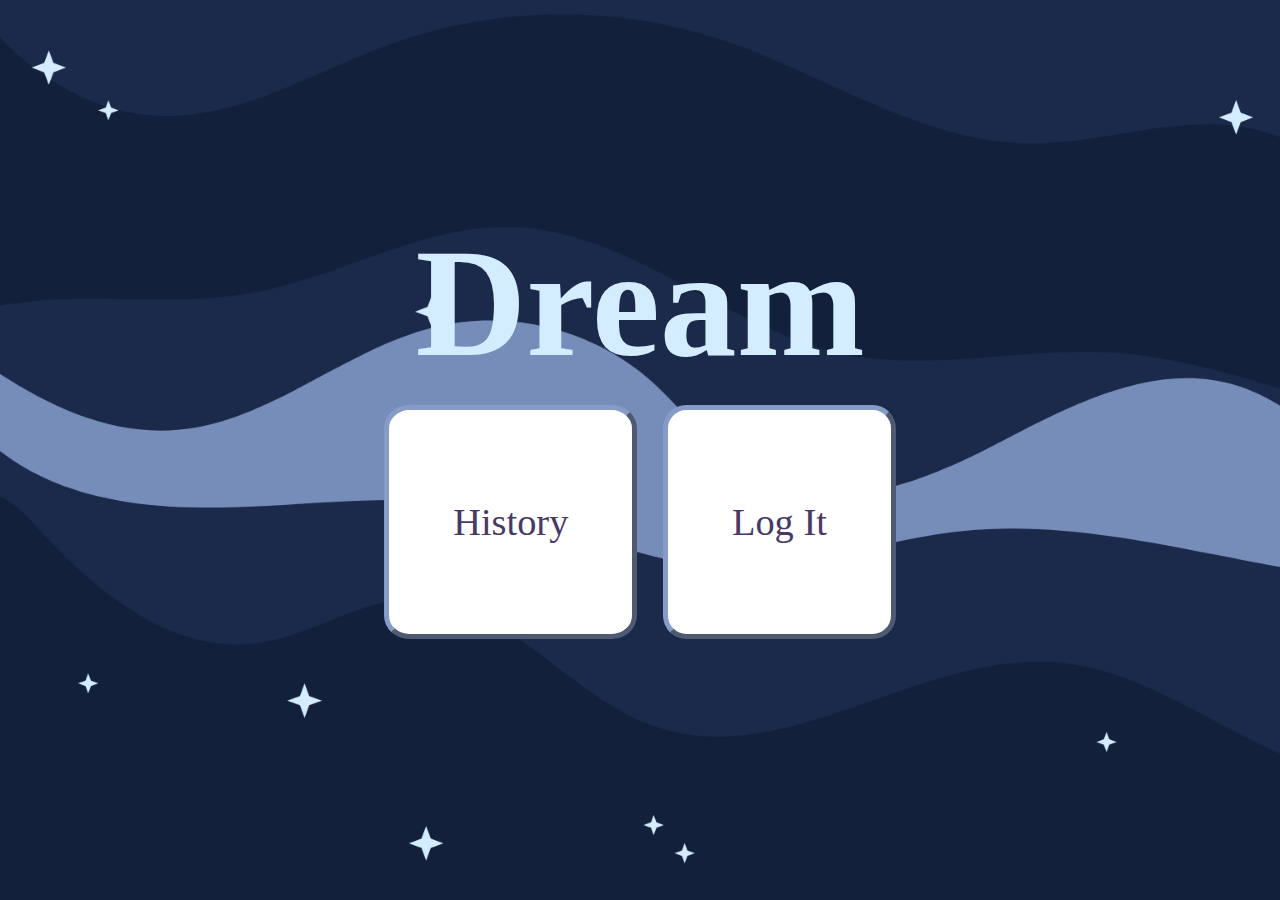
<file: index.html>
<!-- 
 Data Storage & Logic by: Steven Marsack - Cousino High School 26' - IDS3 11A 
 Formatting & Aesthetics by: Ruben Romano - Warren Mott High School 26' - IDS3 11A
 -->



<html> 
    <head>
      <!--We link this html document to its css file-->
        <link rel="stylesheet" href="style.css">
    </head>
    <body>
      <!--Creating the title and header for the main page-->
    <title>Dream</title>
    <h1 class="header">Dream</h1>
    <p>
        <!--Creating the buttons to take you to other pages of the website-->
        <!--Also giving the buttons classes to be edited in the css for their appearance-->
        <div class="button-container">
          <div class="history-button">
            <a href="history.html">
              <button id="btn1">History</button>
            </a>
          </div>
          <div class="log-button">
            <a href="log.html">
              <button id="btn2">Log It</button>
            </a>
          </div>
          </div>
    </p>
    </body>
</html>
</file>
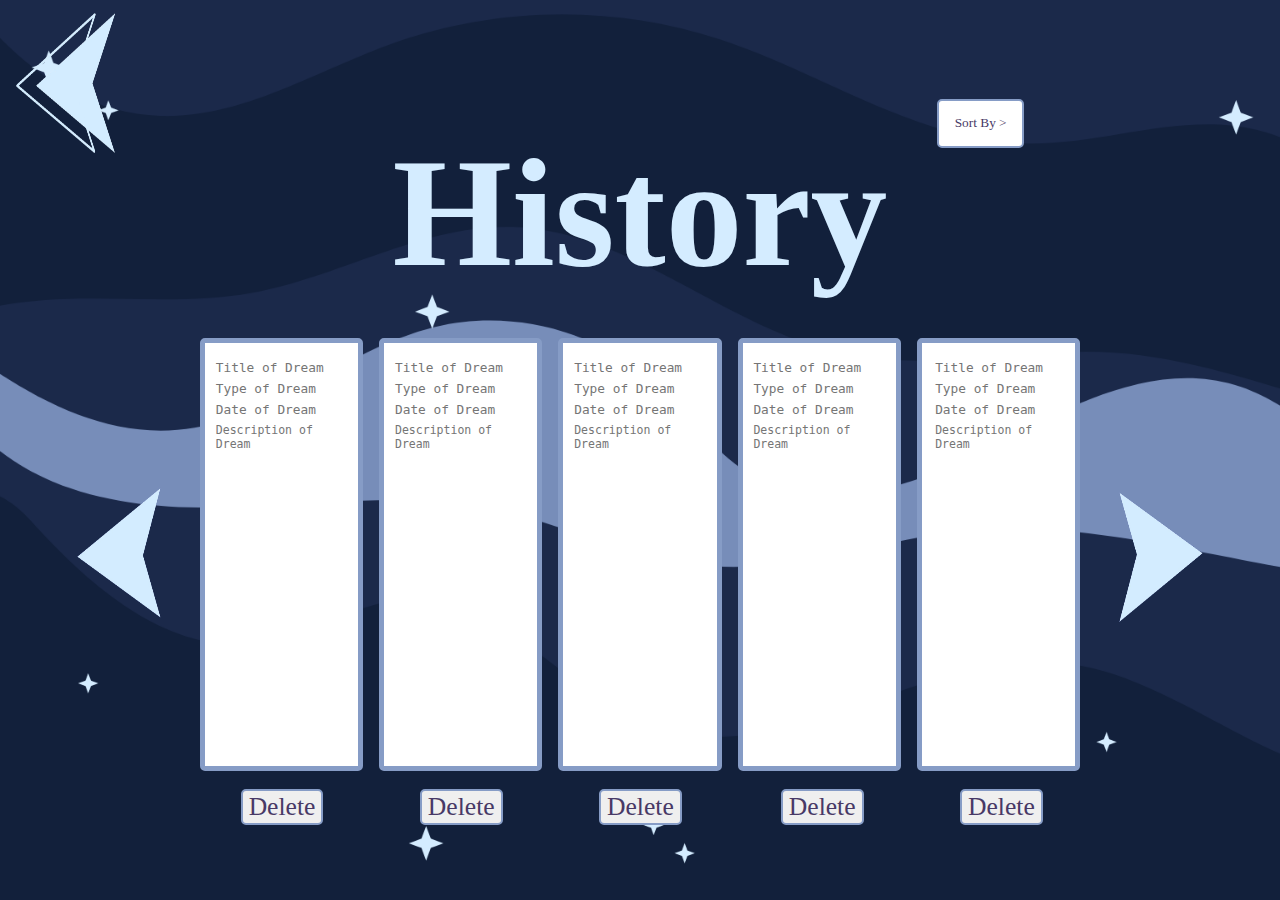
<file: history.html>
<html> 
    <head>
		<!--Linking the history html page to its css file-->
        <link rel="stylesheet" href="stylehistory.css">
    </head>
    <body>
		<!--Creating the header that says History and putting it into a class-->
	<div class="history-header">
		<h1>History</h1>
	</div>
		<!--Creating a back button that takes you back to the main page-->
        <div class="exitcontainer">
           <a href="index.html">
            <button id="historyexitBtn" class="exit">
					<img src="backarrow.png" alt="backarrowpng" />
			</button>
			</a>
		</div>
		<!--Creating a class to contain to the main content that will displayed for the history page-->
		<div class="content-container">
		<!--Creating a button that moves through your entries when you click on it-->
		<div class="left-button-container">
			<button id="increaseIndexBtn">
				<img src="directionarrow.png" alt="directionarrowpng" />
			</button>
		</div>

		<!--Creating the squares that will be the background of history entries-->
		<div class="historysquarecontainer">
			<div class="historysquare1 historysquare"></div>
			<div class="historysquare2 historysquare"></div>
			<div class="historysquare3 historysquare"></div>
			<div class="historysquare4 historysquare"></div>
			<div class="historysquare5 historysquare"></div>
		</div>
		<!--Putting the outputs that will appear on the first entry-->
		<!--Each of the outputs/textareas are given ids, colums, rows, classes, and placeholder text-->
		<div class="squaretitleOutput0">
			<textarea readonly rows="1" cols="10" id="titleOutput0" class="titleAreas" placeholder="Title of Dream"></textarea>
			<br>
			<textarea readonly rows="1" cols="10" id="typeOutput0" class="typeAreas" placeholder="Type of Dream"></textarea>
			<br>
			<textarea readonly rows="1" cols="10" id="dateOutput0" class="dateAreas" placeholder="Date of Dream"></textarea>
			<br>
			<textarea readonly rows="10" cols="10" id="descriptionOutput0" class="descriptionAreas" placeholder="Description of Dream" ></textarea>
		</div>
		<!--Putting the outputs that will appear on the second entry-->
		<!--Each of the outputs/textareas are given ids, colums, rows, classes, and placeholder text-->
		<div class="squaretitleOutput1">
			<textarea readonly rows="1" cols="10" id="titleOutput1" class="titleAreas" placeholder="Title of Dream"></textarea>
			<br>
			<textarea readonly rows="1" cols="10" id="typeOutput1" class="typeAreas" placeholder="Type of Dream"></textarea>
			<br>
			<textarea readonly rows="1" cols="10" id="dateOutput1" class="dateAreas" placeholder="Date of Dream"></textarea>
			<br>
			<textarea readonly rows="10" cols="10" id="descriptionOutput1" class="descriptionAreas" placeholder="Description of Dream" ></textarea>
		</div>
		<!--Putting the outputs that will appear on the third entry-->
		<!--Each of the outputs/textareas are given ids, colums, rows, classes, and placeholder text-->
		<div class="squaretitleOutput2">
			<textarea readonly rows="1" cols="10" id="titleOutput2" class="titleAreas" placeholder="Title of Dream"></textarea>
			<br>
			<textarea readonly rows="1" cols="10" id="typeOutput2" class="typeAreas" placeholder="Type of Dream"></textarea>
			<br>
			<textarea readonly rows="1" cols="10" id="dateOutput2" class="dateAreas" placeholder="Date of Dream"></textarea>
			<br>
			<textarea readonly rows="10" cols="10" id="descriptionOutput2" class="descriptionAreas" placeholder="Description of Dream" ></textarea>
		</div>
		<!--Putting the outputs that will appear on the fourth entry-->
		<!--Each of the outputs/textareas are given ids, colums, rows, classes, and placeholder text-->
		<div class="squaretitleOutput3">
			<textarea readonly rows="1" cols="10" id="titleOutput3" class="titleAreas" placeholder="Title of Dream"></textarea>
			<br>
			<textarea readonly rows="1" cols="10" id="typeOutput3" class="typeAreas" placeholder="Type of Dream"></textarea>
			<br>
			<textarea readonly rows="1" cols="10" id="dateOutput3" class="dateAreas" placeholder="Date of Dream"></textarea>
			<br>
			<textarea readonly rows="10" cols="10" id="descriptionOutput3" class="descriptionAreas" placeholder="Description of Dream" ></textarea>
		</div>
		<!--Putting the outputs that will appear on the fifth entry-->
		<!--Each of the outputs/textareas are given ids, colums, rows, classes, and placeholder text-->
		<div class="squaretitleOutput4">
			<textarea readonly rows="1" cols="10" id="titleOutput4" class="titleAreas" placeholder="Title of Dream"></textarea>
			<br>
			<textarea readonly rows="1" cols="10" id="typeOutput4" class="typeAreas" placeholder="Type of Dream"></textarea>
			<br>
			<textarea readonly rows="1" cols="10" id="dateOutput4" class="dateAreas" placeholder="Date of Dream"></textarea>
			<br>
			<textarea readonly rows="10" cols="10" id="descriptionOutput4" class="descriptionAreas" placeholder="Description of Dream" ></textarea>
		</div>
		<!--Creating another button that will scroll through the history entries-->
		<div class="right-button-container">
			<button id="decreaseIndexBtn">
				<img src="directionarrow.png" alt="directionarrowpng" />
			</button>   
		</div>     
		</div>
		<!--Creating the dropdown that will used to sort how the history entries appear-->
		<div class="dropdown">
			<button class="dropbtn">Sort By ></button>
				<div class="dropdown-content">
					<input type="radio" id="dropdown0" class="radiocontainer" name="sortingby" value="newest">
					<label for="dropdown0" class="radiolabelcontainer">Newest</label><br>
					<input type="radio" id="dropdown1" class="radiocontainer" name="sortingby" value="oldest">
					<label for="dropdown1" class="radiolabelcontainer">Oldest</label><br>
					<input type="radio" id="dropdown2" class="radiocontainer" name="sortingby" value="favorite">
					<label for="dropdown2" class="radiolabelcontainer">Favorite</label>
				</div>
		</div>
		<!--Creating the buttons that will be used to delete history entries-->
		<!--The buttons were given ids, classes, and text-->
		<div class="delete-button-containers">
			<button id="deleteBtn0" class="deleteBtn0class">Delete</button>
			<button id="deleteBtn1" class="deleteBtn1class">Delete</button>
			<button id="deleteBtn2" class="deleteBtn2class">Delete</button>
			<button id="deleteBtn3" class="deleteBtn3class">Delete</button>
			<button id="deleteBtn4" class="deleteBtn4class">Delete</button>
        </div>
	<!--Linking the history page to some javascript files-->
    <script src="functions.js"></script>
	<script src="history.js"></script>
    </body>
</html>
</file>
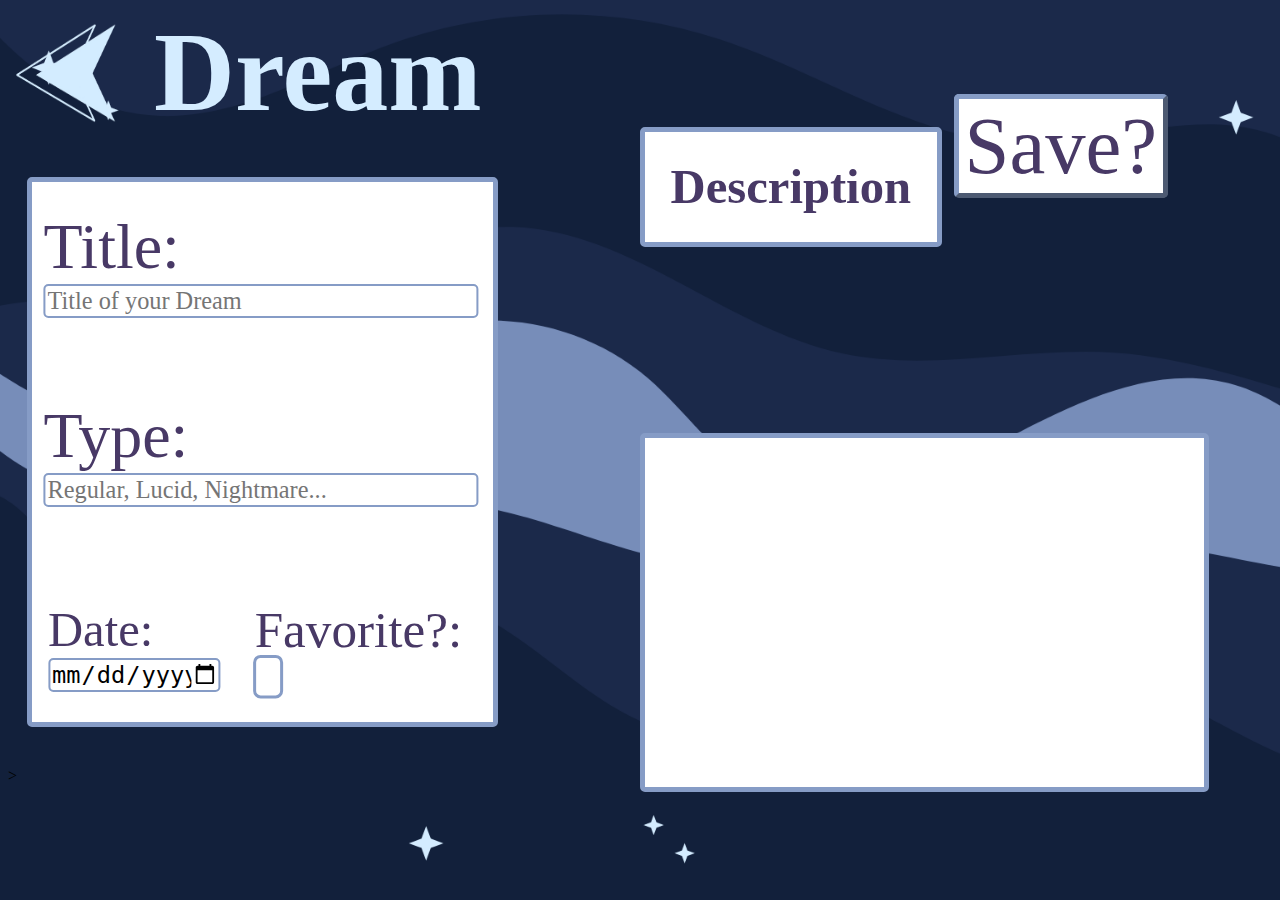
<file: log.html>
<html> 
    <head>
	<!--Allows us to use special characters that aren't allowed by default-->
	<meta charset="UTF-8">
	<!--Linking the log html page to its respective css document-->
	<link rel="stylesheet" href="stylelog.css">
    </head>
    <body>
		<!--Creating a class that contains the title and exit button-->
        <div class="title-exit-container">
			<!--Creating a button that takes you back to the main page when clicked-->
            <a href="index.html">
                <button id="exitBtn" class="exitbuttoncontainer">
					<img src="backarrow.png" alt="backarrowpng" />
				</button>
            </a>
			<!--Creating a header that says Dream-->
				<h1>Dream</h1>
        </div>
		<!--Creating a class for the title's label and input-->
		<div class="input-overlay-title">
			<form>
				<!--Creating the title's label and giving it a class and text-->
				<label for="titleInput" class="input-label">Title:</label>
					<br>
				<!--Creating the title's input, giving it a id, class, name, and placerholder text-->
				<input type="text" id="titleInput" class="text-input" name="titleInput" placeholder="Title of your Dream">
			</form>
		</div>
		<!--Creating a class for the type's label and input-->
		<div class="input-overlay-type">
			<form>
				<!--Creating the type's label and giving it a class and text-->
                <label for="typeInput" class="input-label">Type:</label>
					<br>
				<!--Creating the type's input, giving it a id, class, name, and placerholder text-->
                <input type="text" id="typeInput" class="text-input" name="typeInput" placeholder="Regular, Lucid, Nightmare...">
			</form>
		</div>
		<!--Creating a class for the date's label and input-->
		<div class="input-overlay-date">
			<form>
				<!--Creating the date's label and giving it a class and text-->
                <label for="dateInput" class="date-label">Date:</label>
				<br>
				<!--Creating the date's input, giving it a id, class, and name-->
                <input type="date" id="dateInput" class="custom-date" name="dateInput">
			</form>
		</div>
		<!--Creating a class for the favorite's label and input-->
		<div class="input-overlay-favorite">
			<form>
				<!--Creating the favorite's label and giving it a class and text-->
                <label for="favoriteInput" class="favorite-label">Favorite?:</label>
				<br>
				<!--Creating the favorite's input, giving it a id, class, and name-->
                <input type="checkbox" id="favoriteInput" class="custom-checkbox" name="favoriteInput">
			</form>
		</div>

		<!--Creating the square background that all the inputs will sit on top of-->
        <div class="square">
            <div class="itemback"></div>
        </div>
		<!--Creating a header that says description-->
			<h6>Description</h6>
		<!--Creating a textarea that the description of the dream will inputted into to-->
		<!--The text area was given rows, colums, and an id-->
         <div class="textarea-container">
				<textarea rows="15" cols="45" id="descriptionInput"></textarea>
        </div>
		<!--Creating a button that will save the data in the inputs and take you back to the main page-->
		<a href="index.html">
			<button id="saveBtn" class="savebuttoncontainer">Save?</button>
		</a>
		<!--Linking the javascript files to the log html page-->>
		<script src="functions.js"></script>
		<script src="log.js"></script>
    </body>
</html>
</file>
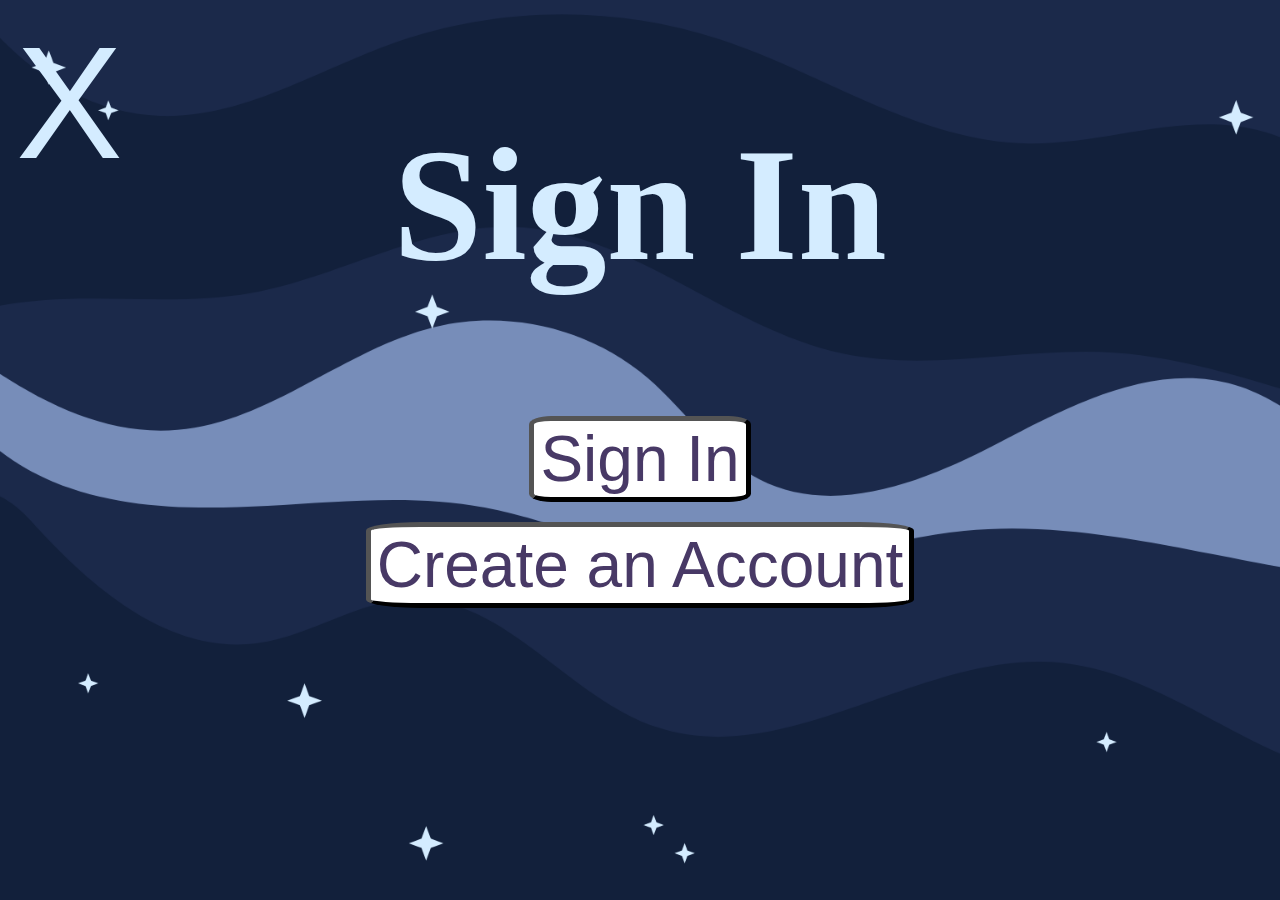
<file: signin.html>
<html> 
    <head>
        <link rel="stylesheet" href="stylesignin.css">
    </head>
    <body>
        <a href="index.html">
            <button id="btn3">X</button>
        </a>
        <h1>Sign In</h1>
    <p>
        <div class="button-container">
        <button id="btn1">Sign In</button>
        </div>
        <div class="button-container">
        <button id="btn2">Create an Account</button>
        </div>
    </p>
    </body>
</html>
</file>
<file: style.css>
body{
    /*Sets the background to an image*/
    background-image: url('dreamer.png');
    background-size: cover;
}

h1{
    /*sets the header text color, size, and font*/
    /*positions the header 45% of the viewport's height from the bottom and 50% of the viewport's width from the left*/
    color: #d4ecff;
    position:absolute;
    bottom:45vh;
    left:50vw;
	/* Center the element horizontally and vertically */
    transform: translateX(-50%);
    font-family: serif;
    font-size: 12vw;
}

button{
    /*sets all buttons to a have background color*/
    /*sets all buttons to have a text size, text color, and font*/
    /*sets all buttons borders to be a certain color and corner rounding*/
    /*sets the padding of all butons to be 10% of viewport's heights and 5% of the viewport's width*/
    /*when you hover over buttons it turns your cursor into a pointer*/
    background-color: rgba(255, 255, 255, 100);
    font-size: 3vw;
    font-family: serif;
    padding: 10vh 5vw;
    border-radius: 10%;
    border-width: 5px;
    cursor: pointer;
    border-color: #869cc6;
    color: #483966;
}

.button-container {
    /*buttons display horizontally center*/
    /*buttons are 45 % of the viewport's height*/
    /*The gap between buttons are 2% of viewport's width*/
    display: flex;
    justify-content: center;
    gap: 2vw; 
    margin-top: 45vh;
  }

.history-button{
    /*when hovering over the history button it runs a transition*/
    transition: transform 2s;  
}

.history-button:hover{
        /*when hovering over the history button it rotates it negative 3 degrees*/
    transform: rotate(-3deg);
}

.log-button{
    /*when hovering over the log button it runs a transition*/
    transition: transform 2s;  
}

.log-button:hover{
     /*when hovering over the log button it rotates it positive 3 degrees*/
    transform: rotate(3deg);
}

.header {
    /*the header has a set text color*/
    color: #d4ecff; 
    /*when hovering over a header it runs a transition for half a second at a ease pace*/
    transition: color 0.5s ease; 
}

.header:hover {
    /*when hovering over a header it changes the text color*/
    color: #869cc6; 
}
</file>
<file: stylehistory.css>
body{
	/*Sets the background to an image*/
    background-image: url('dreamer.png');
    background-size: cover;
}

h1{
	/*Sets the header's text color and font size*/
    color: #d4ecff;
	/*Positions the header 55% of viewport's height from the bottom and positions the header 50% of the viewport's width from the left*/
    position:absolute;
    bottom:55vh;
    left:50vw;
	/* Center the element horizontally and vertically */
    transform: translateX(-50%);
    font-family: serif;
    font-size: 12vw;
}

img{
	/*Sets the height of images to be 16% of the viewport's height and the width to be 7.8% of the viewport's width*/
	width: 7.8vw;
	height: 16vh;
	/*When you hover over images your cursor becomes a pointer*/
	cursor: pointer;
}

.exitcontainer{
	/*Sets the exit button to appear in the top left of the screen */
	display: flex;
    justify-content: flex-start;
    align-items: center; 
	/*Sets the exit button's postition off an axis */
    flex-direction: row;
}

#historyexitBtn{
	/*Set the exit button's background and border to be transparent*/
    background-color: transparent;
    border-color: transparent;
	/*Set the exit button's margins to automatically be 0*/
	margin: 0;
}

#decreaseIndexBtn{
	/*sets the decrease button's background and border to be transparent*/
    background-color: transparent;
    border-color: transparent;
	/*set the decrease button's margins to automatically be 0*/
	margin: 0;	
	/*rotated the decrease button 180 degree*/
	transform: rotate(180deg);
}

#increaseIndexBtn{
	/*set the increase button's background and border to be transparent*/
    background-color: transparent;
    border-color: transparent;
	/*set the increase button's margins to automatically be 0*/
	margin: 0;	
}

.content-container{
	/*sets the main content of the page to be spread evenly horizontally*/
    display: flex;
    justify-content: space-between; 
    align-items: center; 
	/*sets the main content of the page to be 20% of the viewport's height from the top*/
    margin-top: 20vh;
	/*sets the padding of the content to be spaced horizontally from each other by 4% percent of the viewport's width*/
    padding: 0 4vw; 
}

.historysquarecontainer{
	/*sets the square backgrounds to space evenly*/
	display: flex;
    justify-content: space-around; 
	/* Allows the background square to grow and take up available space in the flex container */
    flex-grow: 1; 
	/*spaces the square backgrounds by 1.3% of the viewport's width from eachother*/
    margin: 0 1.3vw;
}

.historysquare{
	/*sets the width of the background square to be 12% of the viewport's width and their height to be 47% of the viewport's height*/
    width: 12vw;
    height: 47vh;
	/*Setting the background square's background to be white*/
    background-color: white;
	/*Sets the border of the background square to have a set width, line type, color, and corner radius*/
	border: 5px solid #869cc6;
	border-radius: 5px;
}

.dropdown{
	/* Display the element inline with others but allows it to have block properties such as width, height, etc*/
	display: inline-block;
	position: absolute;
	/*Positions the dropdown 11% of viewport's height from the top and 20% of the viewport's width from the right*/
	top: 11vh;
	right:20vw;
}

.dropdown button{ 
	/* makes the dropdown button have set background color, set text color, and font*/
	/*makes the dropdown button's border have a set width, line type, color, and corner rounding*/
	background-color: white;
	color: #483966;
	border: 2px solid #869cc6;
	border-radius: 5px;
	/*sets the dropdown button's padding to be 1.6% of the viewports height and 1.2% of the viewport's width*/
	padding: 1.6vh 1.2vw;
	/*when you hover over the dropdown button it turns the cursor into a pointer*/
	cursor: pointer;
	/*This runs an animation whose cycle last 10 seconds to cycle infinitely*/
	/*This animation changes the border color of the dropdown button*/
	animation-name: bordercolorchange;
	animation-duration: 10s;
	animation-iteration-count: infinite;
	font-family: serif;
}

.dropdown .dropdown-content{
	/*sets its to not display to the page automatically*/
	display: none;
	display: none;
	position: absolute;
	/*sets the dropdown content to have a white background*/
	background-color: white;
	/*sets the minimum width of the dropdown's content tobe 8% of viewport's width*/
	min-width: 8vw;
	/*Gives the dropwn content a border with a set, width, line type, color, and corner rounding*/
	border: 2px solid #869cc6;
	border-radius: 5px;
	/*gives the dropdown content a shadow*/
	box-shadow: 2px 2px 5px hsla(0, 0%, 0%, 0.7);
}

.dropdown:hover .dropdown-content{
	/* Display the element as a block, making it start on a new line and take up the full width */
	display: block;
	
}

.dropdown:hover button{
	/*When you hover over the dropdown button its changes its background color to be lighter*/
	background-color: hsl(0, 0%, 95%);
}

.radiolabelcontainer{
	/*changes the text of color of the radio button labels*/
	color: #483966;
}

.squaretitleOutput0{
	/*set the output text to be the serif font*/
	font-family: serif;
	position: absolute;
	/* Set stacking order to 1 (above elements with lower z-index) */
	z-index: 1;
	/*set the text color of the outputs*/
	color: #483966;
	/*set the left margin of the square output to be 12% of the viewport's width*/
	margin-left: 12vw;
}

.squaretitleOutput1{
	/*set the output text to be the serif font*/
	font-family: serif;
	position: absolute;
	/* Set stacking order to 1 (above elements with lower z-index) */
	z-index: 1;
	/*set the text color of the outputs*/
	color: #483966;
	/*set the left margin of the square output to be 26% of the viewport's width*/
	margin-left: 26vw;
}

.squaretitleOutput2{
	/*set the output text to be the serif font*/
	font-family: serif;
	position: absolute;
	/* Set stacking order to 1 (above elements with lower z-index) */
	z-index: 1;
	/*set the text color of the outputs*/
	color: #483966;
	/*set the left margin of the square output to be 40% of the viewport's width*/
	margin-left: 40vw;
}

.squaretitleOutput3{
	/*set the output text to be the serif font*/
	font-family: serif;
	position: absolute;
	/* Set stacking order to 1 (above elements with lower z-index) */
	z-index: 1;
	/*set the text color of the outputs*/
	color: #483966;
	/*set the left margin of the square output to be 54% of the viewport's width*/
	margin-left: 54vw;
}

.squaretitleOutput4{
	/*set the output text to be the serif font*/
	font-family: serif;
	position: absolute;
	/* Set stacking order to 1 (above elements with lower z-index) */
	z-index: 1;
	/*set the text color of the outputs*/
	color: #483966;
	/*set the left margin of the square output to be 68.2% of the viewport's width*/
	margin-left: 68.2vw;
}

#titleOutput0, #titleOutput1, #titleOutput2, #titleOutput3, #titleOutput4{
	/*sets all the title ouputs to have a set text color and text size*/
	color: #483966;
	font-size: 1vw;
	/*Does not allow the title outputs to be resized*/
	resize: none;
	/*sets the outputs width to be 11% of the viewport's width*/
	width: 11vw;
	/*set the title outputs' background and border to be transparent*/
	background-color: transparent;
    border-color: transparent;
	
}

#typeOutput0, #typeOutput1, #typeOutput2, #typeOutput3, #typeOutput4{
	/*sets all the type ouputs to have a set text color and text size*/
	color: #483966;
	font-size: 1vw;
	/*Does not allow the type outputs to be resized*/
	resize: none;
	/*sets the outputs width to be 11% of the viewport's width*/
	width: 11vw;
	/*set the type outputs' background and border to be transparent*/
	background-color: transparent;
    border-color: transparent;
}

#dateOutput0, #dateOutput1, #dateOutput2, #dateOutput3, #dateOutput4{
	/*sets all the date ouputs to have a set text color and text size*/
	color: #483966;
	/*Does not allow the date outputs to be resized*/
	resize: none;
	/*sets the outputs width to be 11% of the viewport's width*/
	width: 11vw;
	font-size: 1vw;
	/*set the date outputs' background and border to be transparent*/
	background-color: transparent;
    border-color: transparent;
}

#descriptionOutput0, #descriptionOutput1, #descriptionOutput2, #descriptionOutput3, #descriptionOutput4{
	/*sets all the description ouputs to have a set text color and text size*/
	color: #483966;
	/*Does not allow the date outputs to be resized*/
	resize: none;
	/*sets the outputs width to be 11% of the viewport's width and their height to be 37% of the viewport's height*/
	width: 11vw;
	height: 37vh;
	font-size: 0.9vw;
	/*set the descripiton outputs' background and border to be transparent*/
	background-color: transparent;
    border-color: transparent;
}

.exit:hover{
	/*when you hover a over the exit button a animation is played for 1 second, at linear pace, for a infinite amount of times*/
    animation: alittle 1s linear infinite;
}

@keyframes bordercolorchange {
	/*changes the border color of an element porgressively*/
	0%   {border-color:#869cc6;}
	25%  {border-color:#9dd2fd;}
	50%  {border-color:#bcdbf5;}
	75%  {border-color:#9dd2fd;}
	100% {border-color:#869cc6;}
}

@keyframes alittle {
	/*rotates an element back and forth to induce a shaking effect*/
    0% {
        transform: rotate(0deg); 
    }
	25% {
        transform: rotate(-1deg); 
    }
	50% {
        transform: rotate(0deg); 
    }
	75% {
        transform: rotate(1deg); 
    }
	100% {
        transform: rotate(0deg); 
    }
}

.deleteBtn0class{
	/*sets the delete button's text size, color, and font*/
	/*sets the delete button's border width, line type, color, and corner rounding*/
	/*sets the delete button's top margin to be 2% of the viewport's width*/
	margin-top: 2vh;
	position: absolute;
	/*sets the delete button 18.8% of the viewport's width from the left*/
	left: 18.8vw;
	/* Set stacking order to 2 (above elements with lower z-index) */
	z-index: 2;
	font-size: 2vw;
	border: 2px solid #869cc6;
	border-radius: 5px;
	color: #483966;
	font-family: serif;
}

.deleteBtn0class:hover{
	/*when the delete button is hovered over it runs an animation for 1 second, at linear pace, and infinite amount of times.*/
    animation: alittle 1s linear infinite;
}

.deleteBtn1class{
	/*sets the delete button's text size, color, and font*/
	/*sets the delete button's border width, line type, color, and corner rounding*/
	/*sets the delete button's top margin to be 2% of the viewport's width*/
	margin-top: 2vh;
	position: absolute;
	/*sets the delete button 32.8% of the viewport's width from the left*/
	left: 32.8vw;
	/* Set stacking order to 2 (above elements with lower z-index) */
	z-index: 2;
	font-size: 2vw;
	border: 2px solid #869cc6;
	border-radius: 5px;
	color: #483966;
	font-family: serif;
}

.deleteBtn1class:hover{
	/*when the delete button is hovered over it runs an animation for 1 second, at linear pace, and infinite amount of times.*/
    animation: alittle 1s linear infinite;
}

.deleteBtn2class{
	/*sets the delete button's text size, color, and font*/
	/*sets the delete button's border width, line type, color, and corner rounding*/
	/*sets the delete button's top margin to be 2% of the viewport's width*/
	margin-top: 2vh;
	position: absolute;
	/*sets the delete button 46.8% of the viewport's width from the left*/
	left: 46.8vw;
	/* Set stacking order to 2 (above elements with lower z-index) */
	z-index: 2;
	font-size: 2vw;
	border: 2px solid #869cc6;
	border-radius: 5px;
	color: #483966;
	font-family: serif;
}

.deleteBtn2class:hover{
	/*when the delete button is hovered over it runs an animation for 1 second, at linear pace, and infinite amount of times.*/
    animation: alittle 1s linear infinite;
}

.deleteBtn3class{
	/*sets the delete button's text size, color, and font*/
	/*sets the delete button's border width, line type, color, and corner rounding*/
	/*sets the delete button's top margin to be 2% of the viewport's width*/
	margin-top: 2vh;
	position: absolute;
	/*sets the delete button 61% of the viewport's width from the left*/
	left: 61vw;
	/* Set stacking order to 2 (above elements with lower z-index) */
	z-index: 2;
	font-size: 2vw;
	border: 2px solid #869cc6;
	border-radius: 5px;
	color: #483966;
	font-family: serif;
}

.deleteBtn3class:hover{
	/*when the delete button is hovered over it runs an animation for 1 second, at linear pace, and infinite amount of times.*/
    animation: alittle 1s linear infinite;
}

.deleteBtn4class{
	/*sets the delete button's text size, color, and font*/
	/*sets the delete button's border width, line type, color, and corner rounding*/
	/*sets the delete button's top margin to be 2% of the viewport's width*/
	margin-top: 2vh;
	position: absolute;
	/*sets the delete button 75% of the viewport's width from the left*/
	left: 75vw;
	/* Set stacking order to 2 (above elements with lower z-index) */
	z-index: 2;
	font-size: 2vw;
	border: 2px solid #869cc6;
	border-radius: 5px;
	color: #483966;
	font-family: serif;
}

.deleteBtn4class:hover{
	/*when the delete button is hovered over it runs an animation for 1 second, at linear pace, and infinite amount of times.*/
    animation: alittle 1s linear infinite;
}
</file>
<file: stylelog.css>
body{
    /*Setting the background as an image */
    background-image: url('dreamer.png');
    background-size: cover;
}

h1{
    /*Giving the header have no automatic margin and have a 30px margin on its left side*/
    /*Giving the header's text a different font, size, and color*/
    color: #d4ecff;
    font-family: serif;
    font-size: 7rem;
	margin: 0;
	margin-left: 30px;
}

#exitBtn{
    /*Making the background and border of the exit button transparent and have no automatic margin*/
    background-color: transparent;
    border-color: transparent;
	margin: 0;
}

img{
    /*Making images have the dimensions of 100px by 100px*/
	width: 100px;
	height: 100px;
}

.title-exit-container{
    /*The title header will display at the top left of the screen*/
    display: flex;
    justify-content: flex-start;
    align-items: center; 
    /*Sets the main axis in which the content follows*/
    flex-direction: row;
}

.itemback{
    /*Sets the background square to have its width 36 % of the viewport and the height 60% of the viewport */
    width: 36vw;
    height: 60vh;
    /*Sets the background square's background to white*/
    background-color: white;
    /*Sets the background square's border to have a set width, line type, radius, and color */
	border: 5px solid #869cc6;
	border-radius: 5px;
}

.square{
    /*sets the background square to postition it self on the top left side*/
    display: flex;
    justify-content: flex-start; 
    align-items: center; 
    /*Set the height of the background square to 70 % of the viewport's height*/
    height: 70vh; 
    /*Set the left margin of the background square to 1.5 % of viewport's width*/
	margin-left: 1.5vw;
}

.input-overlay-title{
    /*Sets the title input and label to have its top margin 15 % of the viewport's height*/
	margin-top: 15vh;
    position: absolute; 
    /*Setting the title input and label to be 20.4% of the viewport's width from the left*/
    left: 20.4vw;
    /* Centers the title input and label horizontally and vertically */
    transform: translate(-50%, -50%); 
    /* Set stacking order to 1 (above elements with lower z-index) */
	z-index: 1;
}

.input-label{
    /*sets any text input label to have its text have a set color, font size, and font*/
	color: #483966;
    font-size: 5vw;
    font-family: serif;
}

.text-input{
    /*sets any text input to have its text have a set color, font size, and font*/
    /*sets any text input to have its border have a set width, line type, and color*/
    /*sets any text input to have a width 34% of the viewport's width*/
    color: #483966;
    font-size: 1.9vw;
    font-family: serif;	
	border: 2px solid #869cc6;
	border-radius: 5px;
	width: 34vw;
}


.input-overlay-type{
    /*Sets the type input and label to have its top margin 36 % of the viewport's height*/
    margin-top: 36vh;
    position: absolute; 
    /*Setting the type input and label to be 20.4% of the viewport's width from the left*/
    left: 20.4vw; 
    /* Centers the type input and label horizontally and vertically */
    transform: translate(-50%, -50%); 
    /* Sets stacking order to 1 (above elements with lower z-index) */
	z-index: 1;
}

.input-overlay-date{
    /*Sets the date input and label to have its top margin 57.5 % of the viewport's height*/
    margin-top: 57.5vh;
    position: absolute; 
    /*Setting the date input and label to be 12% of the viewport's width from the left*/
    left: 12vw; 
    /* Centers the date input and label horizontally and vertically */
    transform: translate(-50%, -50%); 
    /* Sets stacking order to 1 (above elements with lower z-index) */
	z-index: 1;
}

.date-label{
    /*Sets the date label's text color, text size, and font*/
	color: #483966;
    font-size: 3.8vw;
    font-family: serif;
}

.custom-date{
    /*Sets the date input not to have a default appearance*/
	appearance: none; 
    /*Sets the date input to have a width of 13.5 % of the viewport's width*/
    width: 13.5vw; 
    /*Makes the date input's border have set, width, line type, color, and corner radius*/
    border: 2px solid #869cc6; 
    border-radius: 5px; 
    /*Makes the date input's background color to be white*/
    background-color: #fff; 
    /*Makes the date input's font to be 1.85 % of the viewport's width*/
    font-size: 1.85vw;
    /*Makes the date input's right margin to be 3 % of the viewport's width*/
    margin-right: 3vw;
}

.input-overlay-favorite{
    /*Sets the favorite input and label to have its top margin 57.5 % of the viewport's height*/
	margin-top: 57.5vh;
	position: absolute; 
    /*Setting the favorite input and label to be 28% of the viewport's width from the left*/
    left: 28vw; 
    /* Centers the favorite input and label horizontally and vertically */
    transform: translate(-50%, -50%); 
    /* Sets stacking order to 1 (above elements with lower z-index) */
	z-index: 1;
}

.custom-checkbox{
    /*Sets the favorite input not to have a default appearance*/
	appearance: none; 
    /*Sets the favorite input's width to be 1.6% of the viewports width */
    width: 1.6vw; 
    /*Sets the favorite input's height to be 3.2% of the viewports height */
    height: 3.2vh; 
    /*Makes the favorite input's border have set, width, line type, color, and corner radius*/
    border: 2px solid #869cc6; 
    border-radius: 5px; 
    /*Makes the favorite input's background to be the color white*/
    background-color: #fff; 
    /* Scale the element to 1.5 times its original size */
    transform: scale(1.5); 
    /*Sets the favorite input's right margin be 10px*/
    margin-right: 10px; 
    /*Runs the transition for 3 seconds*/
    transition: transform 3s;
}

.custom-checkbox:hover{
    /*When you hover over the favorite input, it begins to rotate 360 degrees*/
    transform: rotate(360deg);
  }

.custom-checkbox:checked {
    /*When you click on the favorite input the background color is changed*/
    background-color: #6a7da0; 
}

.custom-checkbox:checked::before {
    /* Add styles before the favorite input content when checked */
    /*Set the content to a certain character*/
    content: '✓'; 
    /*Set the font size of the favorite input to be 0.9% of the viewport's width*/
    font-size: 0.9vw;
    /*Set the text of the favorite input to be white*/
    color: white;
	position: absolute;
    /*Setting the content to be 0 from the top of the checkbox*/
    top: 0;
    /*Setting the content to be 0.3 % of the viewport's width from the left*/
    left: 0.3vw;
}

.favorite-label{
    /*Setting the favorite label's text to have a set color, font, and size*/
	color: #483966;
    font-size: 4vw ;
    font-family: serif;	
    /*Setting the favorite label's border to have a set radius*/
	border-radius: 5px;
    /*Setting the favorite label's width to be 144% of the original width*/
	width: 144%;
}

textarea{
    /*Does not allow the text area to be resized*/
    resize: none;
    /*Made the border of the textarea have set width, line type, and color*/
    border: 5px solid #869cc6;
    border-radius: 5px;
    /*Made the font size be 1.55% of the viewport's width*/
	font-size: 1.55vw;
}

.textarea-container{
    /*Made the text area be 12% of viewport's height from the bottom and 50% of viewport's width from the left*/
    position:absolute;
    bottom: 12vh;
    left:50vw;
}

h6 {
    /*Made the header appear 60% of viewport's height from the bottom and 50% of the viewport's width from the left*/
    position: absolute;
    bottom: 60vh;
    left: 50vw;
    /*Set the headers font size to be 3.8% of the viewport's width*/
    font-size: 3.8vw;
    /*Set the header's background color to be white*/
    background-color: #ffffff;
    /*Set the header's padding to be 3% of the viewport's height and 2% of the viewport's width*/
    padding: 3vh 2vw;
    /*Set the header's text color*/
    color: #483966;
    /*Set the header's border to have a set, corner radius, width, line type, and color.*/
    border-radius: 5px; 
    border: 5px solid #869cc6; 
}

#saveBtn{
    /*Set the save button's corner radius, border width, and border color*/
    border-radius: 5px;
    /*Set the save button's text color, font, and font size*/
    color: #483966;
    font-family: serif;
    font-size: 6.3vw;
    /*Positioned the save button 78% of viewport's height from the bottom and 74.5% of viewport's width from the left*/
    position:absolute;
    bottom: 78vh;
    left:74.5vw;
    background-color: white;
	border-color: #869cc6;
	border-width: 5px;
}
.exitbuttoncontainer:hover{
    /*when the exit button is hovered over it plays an animtion for 1 second, at a linear pace, for an infinitive amount of times*/
    animation: alittle 1s linear infinite;
}

.savebuttoncontainer:hover{
    /*when the save button is hovered over it plays an animtion for 1 second, at a linear pace, for an infinitive amount of times*/
    animation: alittle 1s linear infinite;
}

@keyframes alittle {
    /*This is a animation that over time rotates an element back and forth to give it a shaking effect*/
    0% {
        transform: rotate(0deg); 
    }
	25% {
        transform: rotate(-1deg); 
    }
	50% {
        transform: rotate(0deg); 
    }
	75% {
        transform: rotate(1deg); 
    }
	100% {
        transform: rotate(0deg); 
    }
}
</file>
<file: stylesignin.css>
body{
    background-image: url('dreamer.png');
    background-size: cover;
}

h1{
    color: #d4ecff;
    position:absolute;
    bottom: 55%;
    left:50%;
    transform: translateX(-50%);
    font-family: serif;
    font-size: 10rem;
}

#btn3{
    font-size: 10rem; 
    color: #d4ecff;
    background-color: transparent;
    border-color: transparent;
}

#btn1{
    margin-top: 16%;
    font-size: 4rem;
    color: #483966;
    background-color: white;
    border-radius: 10%;
    border-width: 5px;
}

#btn2{
    margin-top: 20px;
    font-size: 4rem;
    color: #483966;
    background-color: white;
    border-radius: 10%;
    border-width: 5px;
}

.button-container {
    display: flex;
    justify-content: center;
}
</file>
